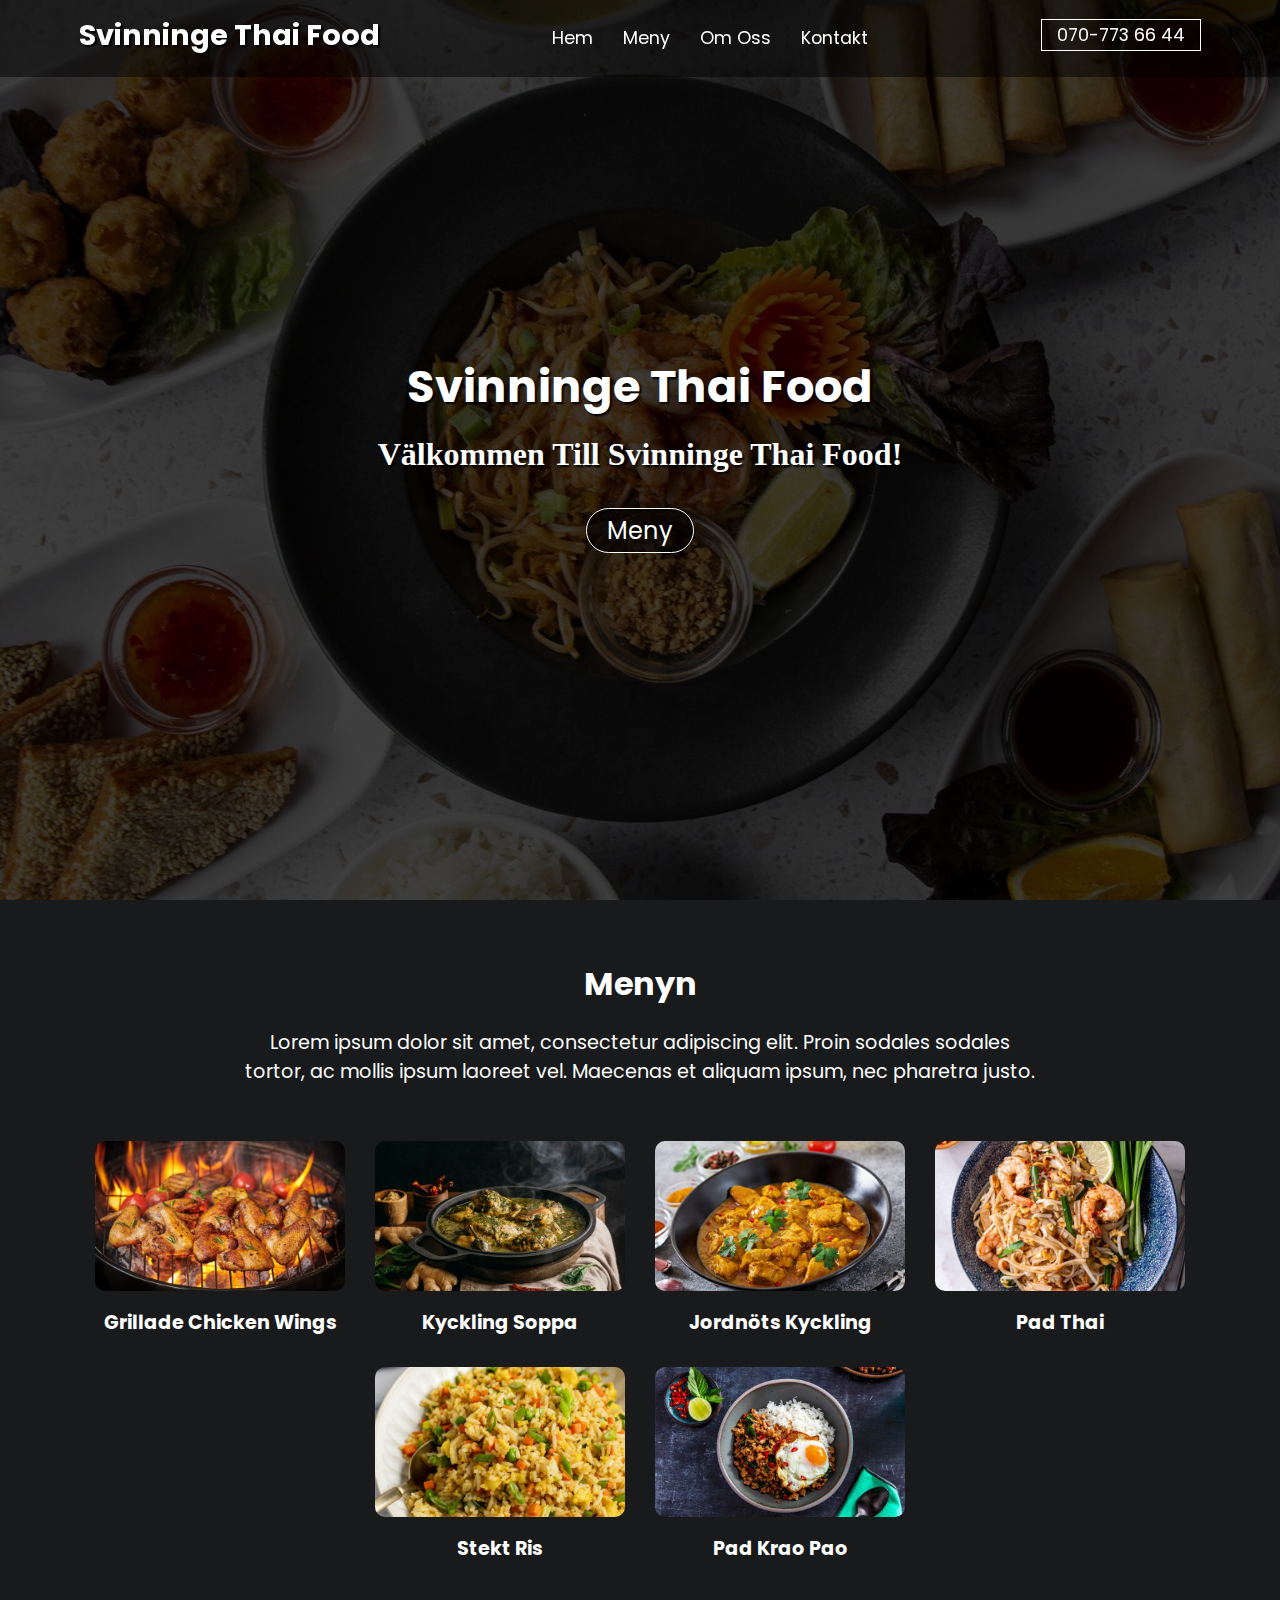
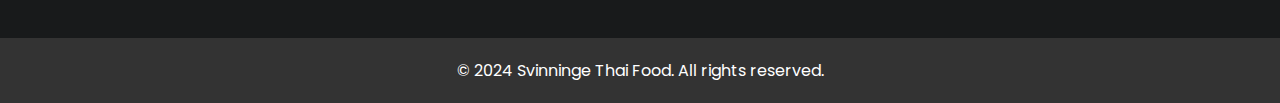
<file: index.html>
<!DOCTYPE html>
<html lang="en">
<head>
    <meta charset="UTF-8">
    <meta name="viewport" content="width=device-width, initial-scale=1.0">
    <link rel="preconnect" href="https://fonts.googleapis.com">
    <link rel="preconnect" href="https://fonts.gstatic.com" crossorigin>
    <link href="https://fonts.googleapis.com/css2?family=Poppins:ital,wght@0,100;0,200;0,300;0,400;0,500;0,600;0,700;0,800;0,900;1,100;1,200;1,300;1,400;1,500;1,600;1,700;1,800;1,900&display=swap" rel="stylesheet">
    <link rel="stylesheet" href="https://cdnjs.cloudflare.com/ajax/libs/font-awesome/6.5.2/css/all.min.css" integrity="sha512-SnH5WK+bZxgPHs44uWIX+LLJAJ9/2PkPKZ5QiAj6Ta86w+fsb2TkcmfRyVX3pBnMFcV7oQPJkl9QevSCWr3W6A==" crossorigin="anonymous" referrerpolicy="no-referrer" />
    <link rel="stylesheet" type="text/css" href="styles.css">
    <title>Svinninge Thai Food</title>
</head>
<body>
    <!-- Navbar Section -->
    <div id="header">
        <nav id="navbar">
            <h1>Svinninge Thai Food</h1>
            <ul>
                <li><a href="index.html">Hem</a></li>
                <li><a href="index.html#menu">Meny</a></li>
                <li><a href="about.html">Om Oss</a></li>
                <li><a href="contact.html">Kontakt</a></li>
            </ul>
            <div id="call">
                <a id="phone-number" href="tel:+46707736644">070-773 66 44</a>
                <a id="fa-phone-icon" href="tel:+46707736644"><i class="fa-solid fa-phone"></i></a>
            </div>
            <div id="menu-icon">
                <i class="fa fa-bars"></i>
            </div>
        </nav>
    </div>
    <!-- Hero Section -->
    <div id="hero">
        <div id="hero-content">
            <h1>Svinninge Thai Food</h1>
            <h2>Välkommen Till Svinninge Thai Food!</h2>
            <a href="#menu">Meny</a>
        </div>
    </div>
    <!-- Main Content Sections -->
    <section id="menu">
        <h2>Menyn</h2>
        <p>Lorem ipsum dolor sit amet, consectetur adipiscing elit. Proin sodales sodales tortor, ac mollis ipsum laoreet vel. Maecenas et aliquam ipsum, nec pharetra justo.</p>
        <div class="dish">
            <div class="dish-item">
                <img src="images/menu1.jpg" alt="Grillade Chicken Wings" loading="lazy">
                <h3>Grillade Chicken Wings</h3>
            </div>
            <div class="dish-item">
                <img src="images/menu2.jpg" alt="Kyckling Soppa" loading="lazy">
                <h3>Kyckling Soppa</h3>
            </div>
            <div class="dish-item">
                <img src="images/menu3.jpg" alt="Jordnöts Kyckling" loading="lazy">
                <h3>Jordnöts Kyckling</h3>
            </div>
            <div class="dish-item">
                <img src="images/menu4.jpg" alt="Pad Thai" loading="lazy">
                <h3>Pad Thai</h3>
            </div>
            <div class="dish-item">
                <img src="images/menu5.jpg" alt="Stekt Ris" loading="lazy">
                <h3>Stekt Ris</h3>
            </div>
            <div class="dish-item">
                <img src="images/menu6.jpg" alt="Pad Krao Pao" loading="lazy">
                <h3>Pad Krao Pao</h3>
            </div>
        </div>
    </section>
    <!-- Footer Section -->
    <footer>
        <p>&copy; 2024 Svinninge Thai Food. All rights reserved.</p>
    </footer>
    <!-- Javascript -->
    <script src="javascript/navbar.js"></script>
</body>
</html>
</file>
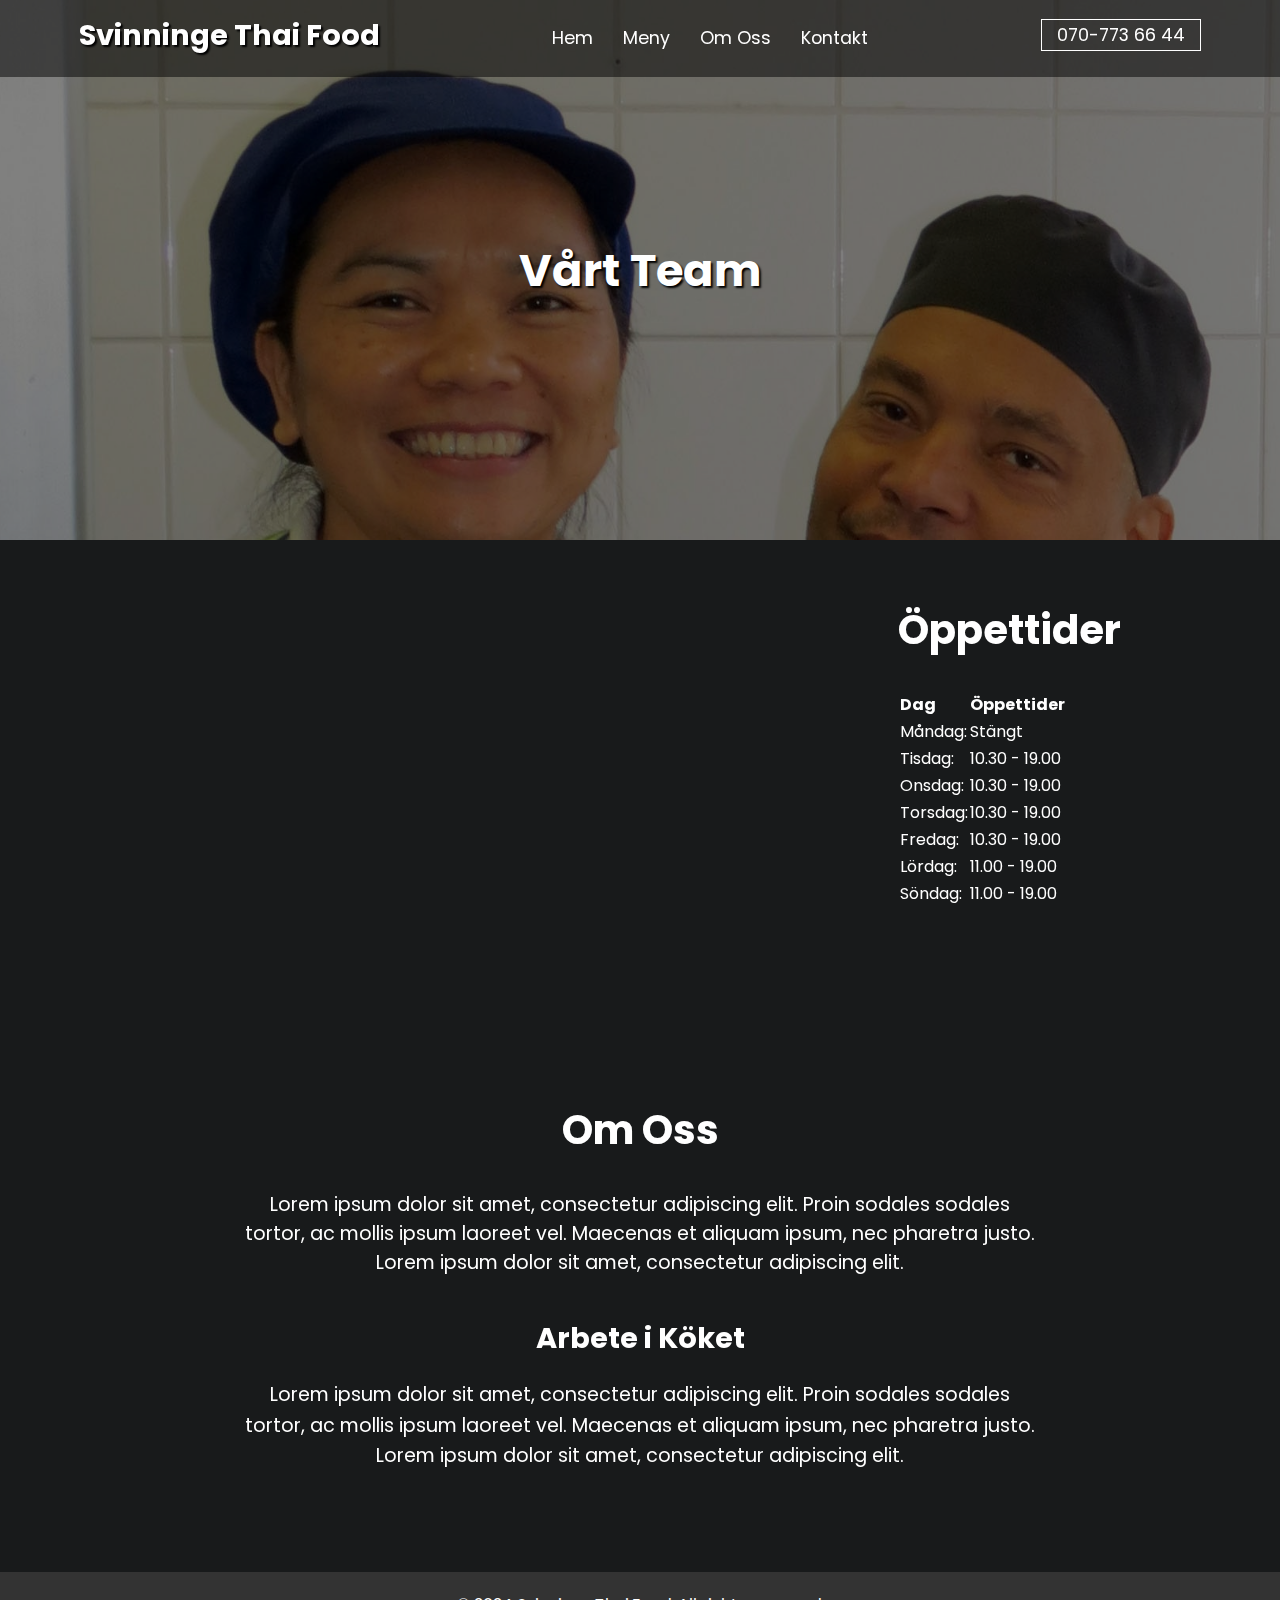
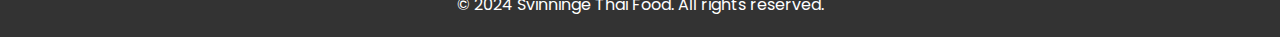
<file: about.html>
<!DOCTYPE html>
<html lang="en">
<head>
    <meta charset="UTF-8">
    <meta name="viewport" content="width=device-width, initial-scale=1.0">
    <link rel="preconnect" href="https://fonts.googleapis.com">
    <link rel="preconnect" href="https://fonts.gstatic.com" crossorigin>
    <link href="https://fonts.googleapis.com/css2?family=Poppins:ital,wght@0,100;0,200;0,300;0,400;0,500;0,600;0,700;0,800;0,900;1,100;1,200;1,300;1,400;1,500;1,600;1,700;1,800;1,900&display=swap" rel="stylesheet">
    <link rel="stylesheet" href="https://cdnjs.cloudflare.com/ajax/libs/font-awesome/6.5.2/css/all.min.css" integrity="sha512-SnH5WK+bZxgPHs44uWIX+LLJAJ9/2PkPKZ5QiAj6Ta86w+fsb2TkcmfRyVX3pBnMFcV7oQPJkl9QevSCWr3W6A==" crossorigin="anonymous" referrerpolicy="no-referrer" />
    <link rel="stylesheet" type="text/css" href="styles.css">
    <title>Svinninge Thai Food</title>
</head>
<body>
    <!-- Navbar Section -->
    <div id="header">
        <nav id="navbar">
            <h1>Svinninge Thai Food</h1>
            <ul>
                <li><a href="index.html">Hem</a></li>
                <li><a href="index.html#menu">Meny</a></li>
                <li><a href="about.html">Om Oss</a></li>
                <li><a href="contact.html">Kontakt</a></li>
            </ul>
            <div id="call">
                <a id="phone-number" href="tel:+46707736644">070-773 66 44</a>
                <a id="fa-phone-icon" href="tel:+46707736644"><i class="fa-solid fa-phone"></i></a>
            </div>
            <div id="menu-icon">
                <i class="fa fa-bars"></i>
            </div>
        </nav>
    </div>
    <!-- Hero Section -->
    <div id="hero-about">
        <div id="hero-content-about">
            <h1>Vårt Team</h1>
        </div>
    </div>
    <!-- Main Content Sections -->
    <section id="about">
        <div class="container">
            <div class="map-container">
                <iframe src="https://www.google.com/maps/embed?pb=!1m18!1m12!1m3!1d3410.672177357706!2d18.26740805030672!3d59.44978780155224!2m3!1f0!2f0!3f0!3m2!1i1024!2i768!4f13.1!3m3!1m2!1s0x465f85010316edeb%3A0x674e4711d2af7a21!2sSvinninge%20Thai%20Food!5e0!3m2!1sen!2sse!4v1716898971936!5m2!1sen!2sse" width="600" height="450" style="border:0;" allowfullscreen="" loading="lazy" referrerpolicy="no-referrer-when-downgrade"></iframe>
                <div class="opening-hours">
                    <h2>Öppettider</h2>
                    <table>
                        <tr>
                            <th>Dag</th>
                            <th>Öppettider</th>
                        </tr>
                        <tr>
                            <td>Måndag: </td>
                            <td>Stängt</td>
                        </tr>
                        <tr>
                            <td>Tisdag: </td>
                            <td>10.30 - 19.00</td>
                        </tr>
                        <tr>
                            <td>Onsdag: </td>
                            <td>10.30 - 19.00</td>
                        </tr>
                        <tr>
                            <td>Torsdag: </td>
                            <td>10.30 - 19.00</td>
                        </tr>
                        <tr>
                            <td>Fredag: </td>
                            <td>10.30 - 19.00</td>
                        </tr>
                        <tr>
                            <td>Lördag: </td>
                            <td>11.00 - 19.00</td>
                        </tr>
                        <tr>
                            <td>Söndag: </td>
                            <td>11.00 - 19.00</td>
                        </tr>
                    </table>
                </div>
            </div>
            <div class="about-content">
                <h2>Om Oss</h2>
                <p>Lorem ipsum dolor sit amet, consectetur adipiscing elit. Proin sodales sodales tortor, ac mollis ipsum laoreet vel. Maecenas et aliquam ipsum, nec pharetra justo. Lorem ipsum dolor sit amet, consectetur adipiscing elit.</p>
                <div class="about-section">
                    <h3>Arbete i Köket</h3>
                    <p>Lorem ipsum dolor sit amet, consectetur adipiscing elit. Proin sodales sodales tortor, ac mollis ipsum laoreet vel. Maecenas et aliquam ipsum, nec pharetra justo. Lorem ipsum dolor sit amet, consectetur adipiscing elit.</p>
                </div>
            </div>
        </div>
    </section>
    <!-- Footer Section -->
    <footer>
        <p>&copy; 2024 Svinninge Thai Food. All rights reserved.</p>
    </footer>
    <!-- Javascript -->
    <script src="javascript/navbar.js"></script>
</body>
</html>
</file>
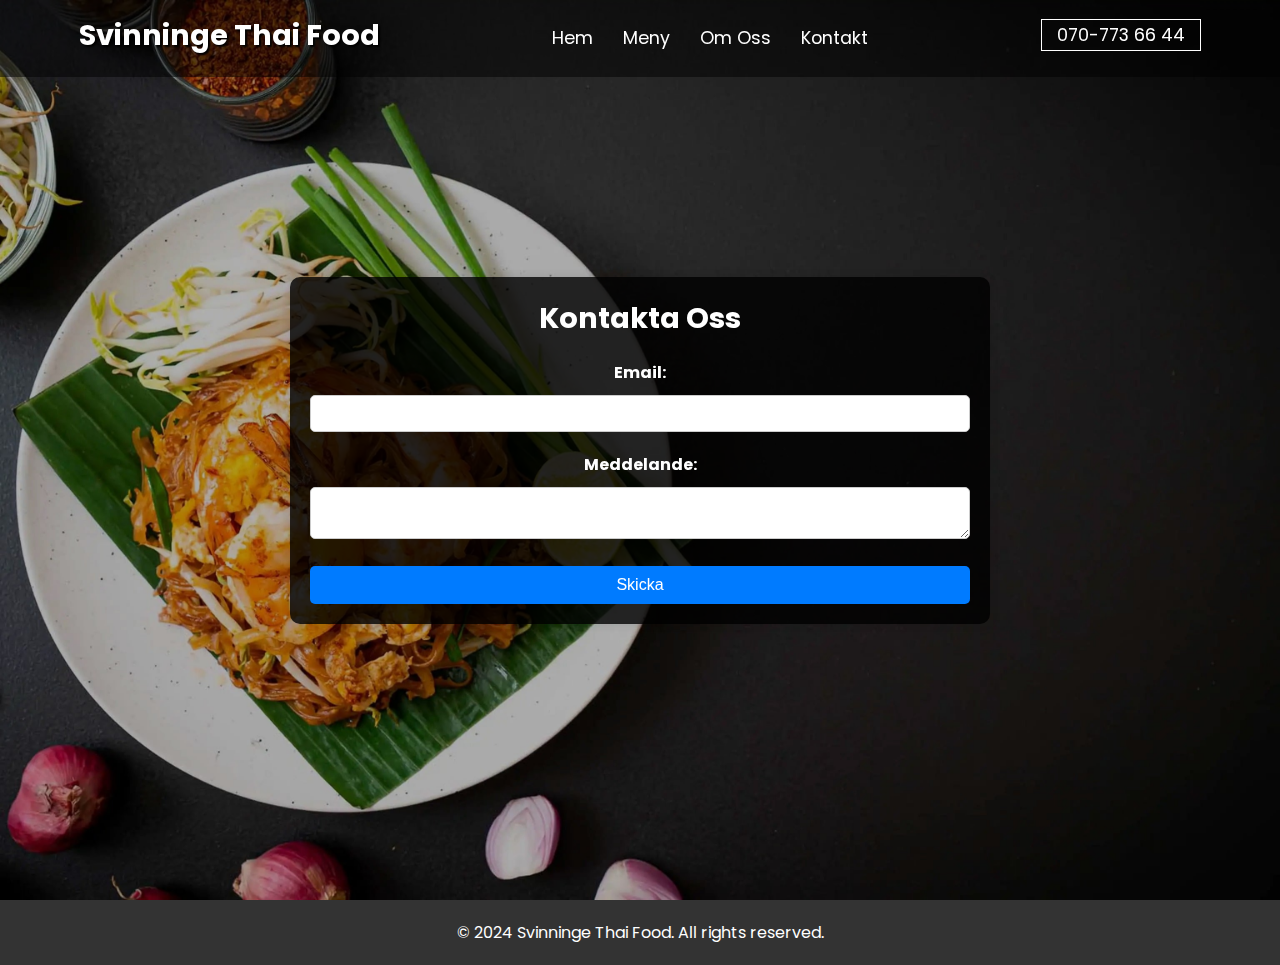
<file: contact.html>
<!DOCTYPE html>
<html lang="en">
<head>
    <meta charset="UTF-8">
    <meta name="viewport" content="width=device-width, initial-scale=1.0">
    <link rel="preconnect" href="https://fonts.googleapis.com">
    <link rel="preconnect" href="https://fonts.gstatic.com" crossorigin>
    <link href="https://fonts.googleapis.com/css2?family=Poppins:ital,wght@0,100;0,200;0,300;0,400;0,500;0,600;0,700;0,800;0,900;1,100;1,200;1,300;1,400;1,500;1,600;1,700;1,800;1,900&display=swap" rel="stylesheet">
    <link rel="stylesheet" href="https://cdnjs.cloudflare.com/ajax/libs/font-awesome/6.5.2/css/all.min.css" integrity="sha512-SnH5WK+bZxgPHs44uWIX+LLJAJ9/2PkPKZ5QiAj6Ta86w+fsb2TkcmfRyVX3pBnMFcV7oQPJkl9QevSCWr3W6A==" crossorigin="anonymous" referrerpolicy="no-referrer" />
    <link rel="stylesheet" type="text/css" href="styles.css">
    <title>Svinninge Thai Food</title>
</head>
<body>
    <!-- Navbar Section -->
    <div id="header">
        <nav id="navbar">
            <h1>Svinninge Thai Food</h1>
            <ul>
                <li><a href="index.html">Hem</a></li>
                <li><a href="index.html#menu">Meny</a></li>
                <li><a href="about.html">Om Oss</a></li>
                <li><a href="contact.html">Kontakt</a></li>
            </ul>
            <div id="call">
                <a id="phone-number" href="tel:+46707736644">070-773 66 44</a>
                <a id="fa-phone-icon" href="tel:+46707736644"><i class="fa-solid fa-phone"></i></a>
            </div>
            <div id="menu-icon">
                <i class="fa fa-bars"></i>
            </div>
        </nav>
    </div>
    <!-- Main Content Sections -->
    <div id="hero-contact">
        <div id="contact-form">
            <h2>Kontakta Oss</h2>
            <form id="contact" action="#" method="post">
                <label for="email">Email:</label>
                <input type="email" id="email" name="email" required>
                <label for="message">Meddelande:</label>
                <textarea id="message" name="message" required></textarea>
                <button type="submit">Skicka</button>
            </form>
            <p id="error-message"></p>
        </div>
    </div>
    <!-- Footer Section -->
    <footer>
        <p>&copy; 2024 Svinninge Thai Food. All rights reserved.</p>
    </footer>
    <!-- Javascript -->
    <script src="javascript/script.js"></script>
    <script src="javascript/navbar.js"></script>
</body>
</html>
</file>
<file: styles.css>
* {
    margin: 0;
    padding: 0;
    box-sizing: border-box;
}

html {
    scroll-behavior: smooth;
    font-size: 100%;
}

body {
    font-family: 'Poppins', sans-serif;
    overflow-x: hidden;
}

#hero, #hero-about, #hero-contact {
    position: relative;
    width: 100vw;
    display: flex;
    justify-content: center;
    align-items: center;
    text-align: center;
}

#hero {
    height: 100vh;
}

#hero::before, #hero-about::before {
    content: "";
    position: absolute;
    top: 0;
    left: 0;
    width: 100%;
    height: 100%;
    background-size: cover;
    background-position: center center;
    background-repeat: no-repeat;
    background-attachment: fixed;
    filter: brightness(50%);
}

#hero::before {
    background-image: url(images/hero-index.jpg);
}

#hero-about {
    height: 60vh;
}

#hero-about::before {
    background-image: url(images/hero-about.jpg);
}

#hero-content, #hero-content-about {
    position: absolute;
}

#hero-content h1, #hero-content h2, #hero-content-about h1 {
    color: #fff;
    text-shadow: 2px 2px 2px #000;
}

#hero-content h1, #hero-content-about h1 {
    font-size: 2.8rem;
}

#hero-content h2 {
    font-size: 2rem;
    font-family: cursive;
    margin: 1rem 0 2.5rem;
}

#hero-content a {
    color: #fff;
    padding: 5px 20px;
    border: 1px solid;
    background: rgba(0, 0, 0, 0.6);
    font-size: 1.5rem;
    text-decoration: none;
    border-radius: 27.5px;
}

#hero-content a:hover {
    background: rgba(255, 255, 255);
    color: #000;
}

#header {
    position: fixed;
    top: 0;
    width: 100vw;
    height: 70px;
    line-height: 70px;
    transition: background-color 0.3s;
    z-index: 1000;
}

#navbar {
    display: flex;
    justify-content: space-around;
    background: rgba(0, 0, 0, 0.5);
    transition: background-color 0.3s;
}

#navbar h1 {
    color: #fff;
    font-size: 1.8rem;
    text-shadow: 2px 2px 2px #000;
    transition: color 0.3s;
}

#navbar ul {
    display: flex;
}

#navbar ul li {
    list-style: none;
    padding: 3px 15px;
}

#navbar ul li a {
    text-decoration: none;
    color: #fff;
    font-size: 1.1rem;
    transition: color 0.3s;
}

#navbar ul li a:hover {
    background: rgba(255, 255, 255, 0.2);
    border-radius: 10px;
}

#phone-number {
    text-decoration: none;
    color: #fff;
    font-size: 1.1rem;
    padding: 3px 15px;
    border: 1px solid;
    transition: color 0.3s, border-color 0.3s;
}

#fa-phone-icon {
    display: none;
}

#menu-icon {
    display: none;
    position: fixed;
    top: 3px;
    right: 20px;
    color: #fff;
    font-size: 24px;
    cursor: pointer;
    z-index: 1500;
}

#menu {
    padding: 60px 20px;
    text-align: center;
    background: rgb(24, 26, 27);
    color: #fff;
}

#menu h2 {
    font-size: 2rem;
    margin-bottom: 20px;
}

#menu p {
    font-size: 1.2rem;
    max-width: 800px;
    margin: 0 auto 40px;
}

#menu .dish {
    display: flex;
    flex-wrap: wrap;
    justify-content: center;
}

#menu .dish-item {
    margin: 15px;
    text-align: center;
}

#menu .dish-item img {
    width: 250px;
    height: 150px;
    object-fit: cover;
    border-radius: 10px;
}

#menu .dish-item h3 {
    margin-top: 10px;
    font-size: 1.2rem;
}

footer {
    background-color: #333;
    color: #fff;
    text-align: center;
    padding: 20px 0;
    position: relative;
    bottom: 0;
    width: 100%;
}

footer p {
    font-size: 1rem;
}

.map-container {
    display: flex;
    justify-content: space-evenly;
    flex-wrap: wrap;
    text-align: left;
}

.about-content {
    margin-top: 50px;
}

#about {
    padding: 60px 20px;
    text-align: center;
    background: rgb(24, 26, 27);
    color: #fff;
}

#about h2 {
    font-size: 2.5rem;
    margin-bottom: 30px;
}

#about p {
    font-size: 1.2rem;
    max-width: 800px;
    margin: 0 auto 40px;
}

.about-section {
    margin-top: 40px;
}

.about-section h3 {
    font-size: 1.8rem;
    margin-bottom: 20px;
}

.about-section p {
    font-size: 1.1rem;
    line-height: 1.6;
}

#hero-contact {
    height: 100vh;
    background-image: url(images/hero-contact.jpg);
    background-size: cover;
    background-position: center center;
    background-repeat: no-repeat;
    background-attachment: fixed;
    filter: brightness(100%);
}

#contact-form {
    position: absolute;
    background: rgba(0, 0, 0, 0.8);
    padding: 20px;
    border-radius: 10px;
    box-shadow: 0 0 10px rgba(0, 0, 0, 0.1);
    max-width: 700px;
    width: 90%;
    color: #fff;
}

#contact-form h2 {
    margin-bottom: 20px;
    font-size: 1.8rem;
    text-align: center;
    color: #fff;
}

#contact-form label {
    display: block;
    margin-bottom: 10px;
    font-weight: bold;
    color: #fff;
}

#contact-form input,
#contact-form textarea {
    width: 100%;
    padding: 10px;
    margin-bottom: 20px;
    border: 1px solid #ccc;
    border-radius: 5px;
}

#contact-form button {
    display: block;
    width: 100%;
    padding: 10px;
    border: none;
    border-radius: 5px;
    background-color: #007bff;
    color: #fff;
    font-size: 1rem;
    cursor: pointer;
}

#contact-form button:hover {
    background-color: #0056b3;
}

#error-message {
    color: red;
    text-align: center;
}

@media only screen and (max-width: 900px) {
    #navbar ul {
        display: none;
        flex-direction: column;
        position: absolute;
        top: 70px;
        left: 0;
        width: 100%;
        background: rgba(0, 0, 0, 0.8);
        z-index: 1000;
    }

    #navbar ul.open {
        display: flex;
    }

    #navbar ul li {
        width: 100%;
        text-align: center;
    }

    #navbar ul li a {
        display: block;
        padding: 10px 0;
    }

    #navbar ul li a:hover {
        border-radius: 0;
    }

    #menu-icon {
        display: block;
    }

    #phone-number {
        display: none;
    }

    #fa-phone-icon {
        display: inline-block;
        text-decoration: none;
        color: #fff;
        font-size: 1.1rem;
        padding: 3px 55px 3px 15px;
    }
}

#header.scrolled, #header.scrolled #navbar {
    background-color: rgb(24, 26, 27);
}
</file>
